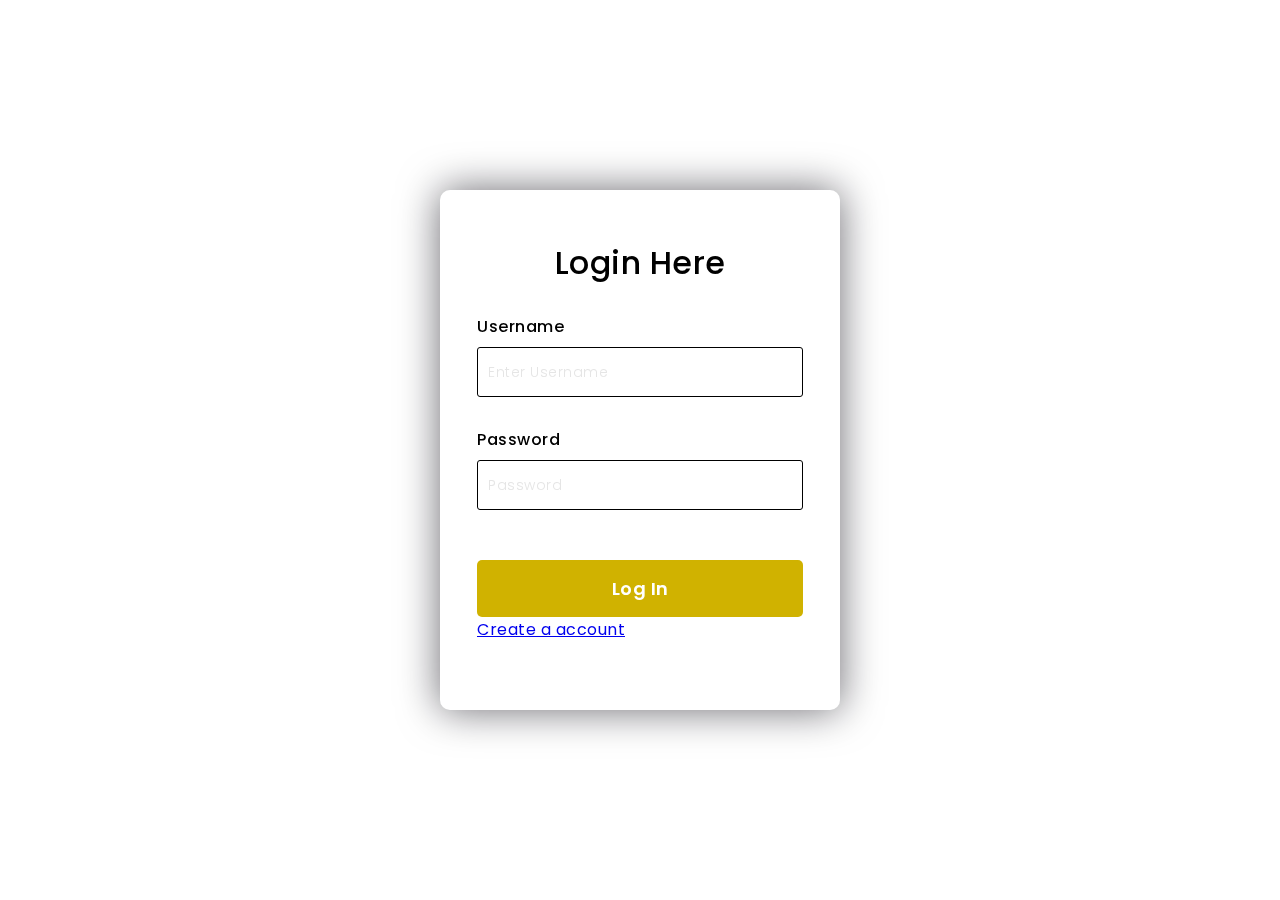
<file: templates/login.html>
<!DOCTYPE html>
<html lang="en">
<head>
  <!-- Design by foolishdeveloper.com -->
    <title>Login Page</title>
    <link rel="preconnect" href="https://fonts.gstatic.com">
    <link rel="stylesheet" href="https://cdnjs.cloudflare.com/ajax/libs/font-awesome/5.15.4/css/all.min.css">
    <link href="https://fonts.googleapis.com/css2?family=Poppins:wght@300;500;600&display=swap" rel="stylesheet">
    <!--Stylesheet-->
    <style media="screen">
      *,
*:before,
*:after{
    padding: 0;
    margin: 0;
    box-sizing: border-box;
}
body{
    background-image: url('https://img.freepik.com/premium-vector/gradient-abstract-background_773248-148.jpg');
    background-repeat: no-repeat;
    background-size: cover;
}
.background{
    width: 430px;
    height: 520px;
    position: absolute;
    transform: translate(-50%,-50%);
    left: 50%;
    top: 50%;
}
.background .shape{
    height: 200px;
    width: 200px;
    position: absolute;
    border-radius: 50%;
}
.shape:first-child{
    background: linear-gradient(
        #1845ad,
        #23a2f6
    );
    left: -80px;
    top: -80px;
}
.shape:last-child{
    background: linear-gradient(
        to right,
        #ff512f,
        #f09819
    );
    right: -30px;
    bottom: -80px;
}
form{
    height: 520px;
    width: 400px;
    background-color: rgba(255,255,255,0.13);
    position: absolute;
    transform: translate(-50%,-50%);
    top: 50%;
    left: 50%;
    border-radius: 10px;
    backdrop-filter: blur(10px);
    border: 2px solid rgba(255,255,255,0.1);
    box-shadow: 0 0 40px rgba(8,7,16,0.6);
    padding: 50px 35px;
}
form *{
    font-family: 'Poppins',sans-serif;
    letter-spacing: 0.5px;
    outline: none;
    border: none;
}
form h3{
    font-size: 32px;
    font-weight: 500;
    line-height: 42px;
    text-align: center;
}

label{
    display: block;
    margin-top: 30px;
    font-size: 16px;
    font-weight: 500;
}
input{
    display: block;
    height: 50px;
    width: 100%;
    background-color: rgba(255,255,255,0.07);
    border-radius: 3px;
    padding: 0 10px;
    border: 1px solid black;
    margin-top: 8px;
    font-size: 14px;
    font-weight: 300;
}
::placeholder{
    color: #e5e5e5;
}
button{
    margin-top: 50px;
    width: 100%;
    background-color: #d0b200;
    color: white;
    padding: 15px 0;
    font-size: 18px;
    font-weight: 600;
    border-radius: 5px;
    cursor: pointer;
}
.social{
  margin-top: 30px;
  display: flex;
}
.social div{
  background: red;
  width: 150px;
  border-radius: 3px;
  padding: 5px 10px 10px 5px;
  background-color: rgba(255,255,255,0.27);
  color: #eaf0fb;
  text-align: center;
}
.social div:hover{
  background-color: rgba(255,255,255,0.47);
}
.social .fb{
  margin-left: 25px;
}
.social i{
  margin-right: 4px;
}
    </style>

<script>
    function validateForm() {
        // Get the values from the form
        var username = document.getElementById('username').value;
        var password = document.getElementById('password').value;

        // Check if any of the fields are empty
        if (username.trim() === '' || password.trim() === '') {
            alert('Please fill in all fields before submitting.');
            return false;  // Prevent form submission
        }

    }
</script>
</head>
<body>
    <div class="background">
        
    </div>
    <form action="" method="post">
        <h3>Login Here</h3>
       
        <label for="username">Username</label>
        <input type="text" placeholder="Enter Username" id="username" name="username">

        <label for="password">Password</label>
         <input type="password" placeholder="Password" id="password" name="password">


        <button class="custom-button" type="submit">Log In</button>
       
        <a href="/sign" >Create a account</a>
    </form>
</body>
</html>
</file>
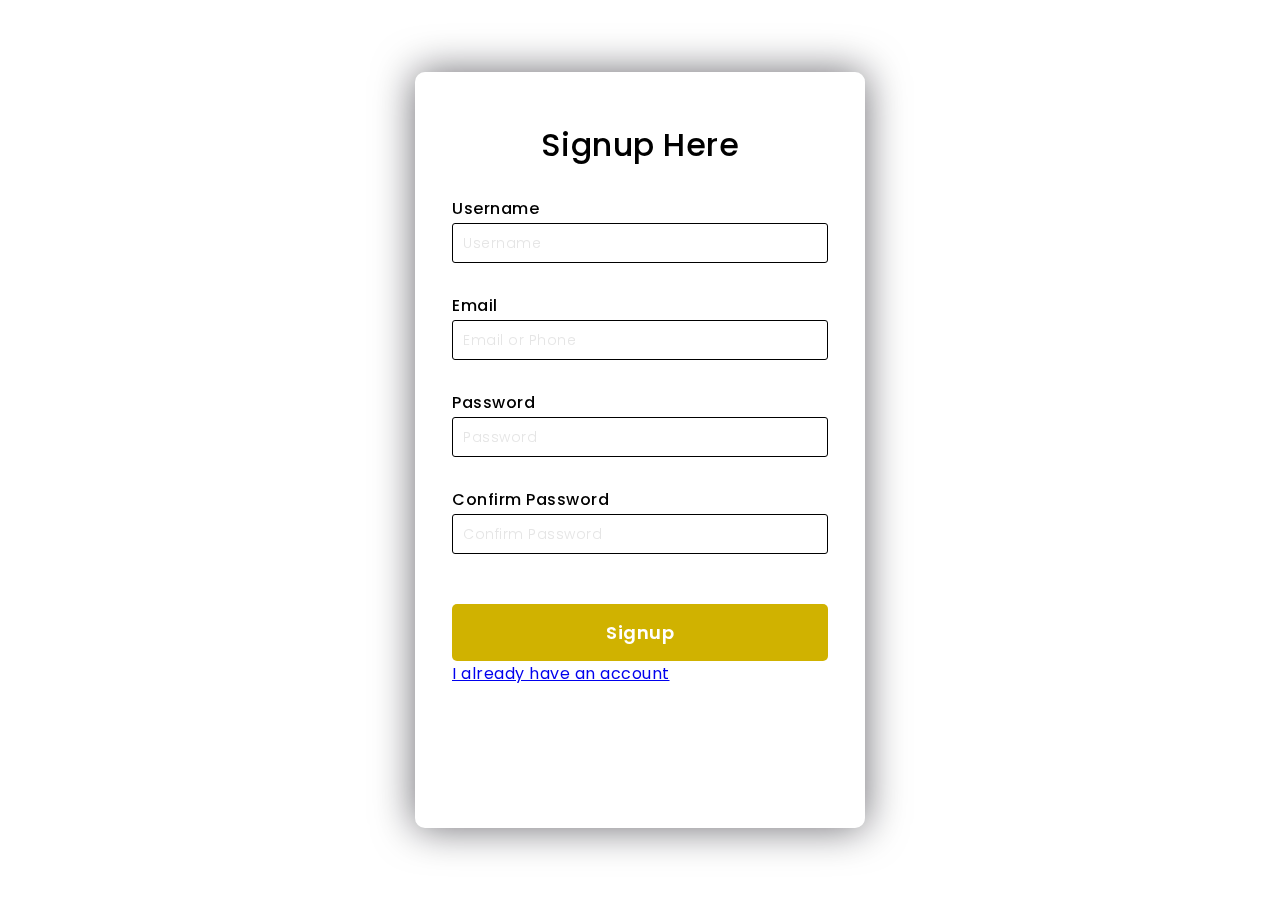
<file: templates/signup.html>
<!DOCTYPE html>
<html lang="en">
<head>
  <!-- Design by foolishdeveloper.com -->
    <title>Signup Page</title>
 
    <link rel="preconnect" href="https://fonts.gstatic.com">
    <link rel="stylesheet" href="https://cdnjs.cloudflare.com/ajax/libs/font-awesome/5.15.4/css/all.min.css">
    <link href="https://fonts.googleapis.com/css2?family=Poppins:wght@300;500;600&display=swap" rel="stylesheet">
    <!--Stylesheet-->
    <style media="screen">
      *,
*:before,
*:after{
    padding: 0;
    margin: 0;
    box-sizing: border-box;
}
body{
    background-image: url('https://img.freepik.com/premium-vector/gradient-abstract-background_773248-148.jpg');
    background-repeat: no-repeat;
    background-size: cover;
}
.background{
    width: 430px;
    height: 520px;
    position: absolute;
    transform: translate(-50%,-50%);
    left: 50%;
    top: 50%;
}
.background .shape{
    height: 200px;
    width: 200px;
    position: absolute;
    border-radius: 50%;
}
.shape:first-child{
    background: linear-gradient(
        #1845ad,
        #23a2f6
    );
    left: -80px;
    top: -80px;
}
.shape:last-child{
    background: linear-gradient(
        to right,
        #ff512f,
        #f09819
    );
    right: -30px;
    bottom: -80px;
}
form{
    height: 84vh;
    width: 450px;
    background-color: rgba(255,255,255,0.13);
    position: absolute;
    transform: translate(-50%,-50%);
    top: 50%;
    left: 50%;
    border-radius: 10px;
    backdrop-filter: blur(10px);
    border: 2px solid rgba(255,255,255,0.1);
    box-shadow: 0 0 40px rgba(8,7,16,0.6);
    padding: 50px 35px;
}
form *{
    font-family: 'Poppins',sans-serif;
    letter-spacing: 0.5px;
    outline: none;
    border: none;
}
form h3{
    font-size: 32px;
    font-weight: 500;
    line-height: 42px;
    text-align: center;
}

label{
    display: block;
    margin-top: 30px;
    font-size: 16px;
    font-weight: 500;
}
input{
    display: block;
    height: 40px;
    width: 100%;
    background-color: rgba(255,255,255,0.07);
    border: 1px solid black;
    border-radius: 3px;
    padding: 0 10px;
    margin-top: 2px;
    font-size: 14px;
    font-weight: 300;
}
::placeholder{
    color: #e5e5e5;
}
button{
    margin-top: 50px;
    width: 100%;
    background-color: #d0b200;
    color: white;
    padding: 15px 0;
    font-size: 18px;
    font-weight: 600;
    border-radius: 5px;
    cursor: pointer;
}
.social{
  margin-top: 30px;
  display: flex;
}
.social div{
  background: red;
  width: 150px;
  border-radius: 3px;
  padding: 5px 10px 10px 5px;
  background-color: rgba(255,255,255,0.27);
  color: #eaf0fb;
  text-align: center;
}
.social div:hover{
  background-color: rgba(255,255,255,0.47);
}
.social .fb{
  margin-left: 25px;
}
.social i{
  margin-right: 4px;
}

    </style>
</head>
<body>
    <div class="background">
    </div>
    <form action="" method="post">
        
        <h3>Signup Here</h3>

        <label for="username">Username</label>
        <input type="text" placeholder="Username" name="username" id="username">

        <label for="email">Email</label>
        <input type="email" placeholder="Email or Phone" name="email" id="email">
   
        <label for="password1">Password</label>
        <input type="password" placeholder="Password" id="password1" name="password1">


        <label for="password2">Confirm Password</label>
        <input type="password" placeholder="Confirm Password" id="password2" name="password2">
        <button type="submit">Signup</button>
        
        <a  href="/login">I already have an account</a>

    </form>
</body>
</html>
</file>
